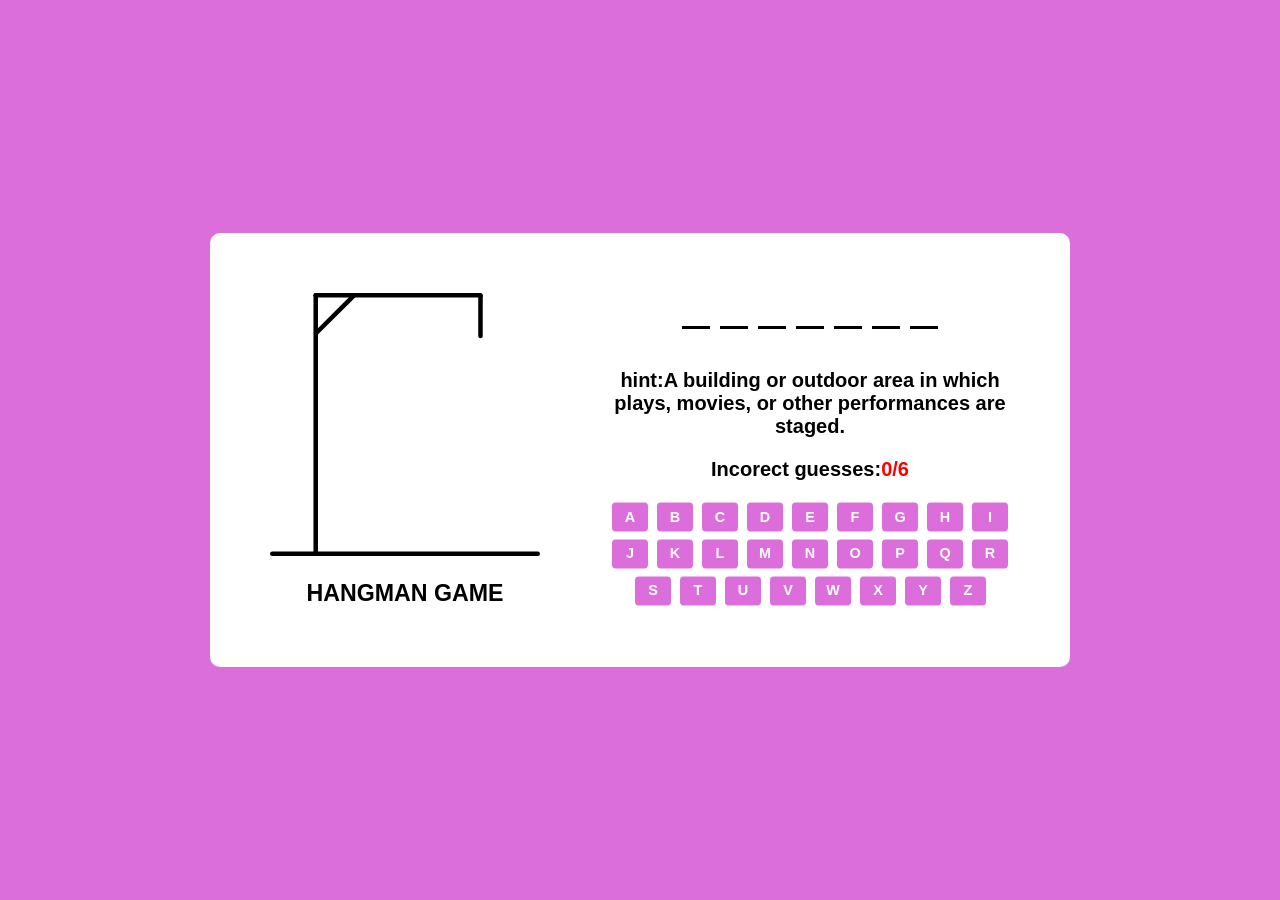
<file: index.html>
<!DOCTYPE html>
<html lang="en">

<head>
    <meta charset="UTF-8">
    <meta name="viewport" content="width=device-width, initial-scale=1.0">
    <title>HangManGame By Aditya</title>
    <link rel="stylesheet" href="style.css">
</head>

<body>
    <div class="game-model">
        <div class="content">
            <img src="./assets/lost.gif" alt="">
            <h1>Game Over!</h1>
            <p>The word was: <b>hangman</b></p>
            <button class="play-again">Play Again</button>
        </div>
    </div>
    <div class="contianer">
        <div class="hangman-box">
            <img src="./assets/hangman-0.svg" alt="handman-image">
            <h1>Hangman Game</h1>
        </div>
        <div class="game-box">
            <ul class="word-display"></ul>
            <h4 class="hint-text">
                hint:<b>this is hint</b>
            </h4>
            <h4 class="guess-text">
                Incorect guesses:<b>0/6</b>
            </h4>
            <div class="keyboard"></div>
        </div>
    </div>



    <script src="./wordList.js"></script>
    <script src="./script.js"></script>
</body>

</html>
</file>
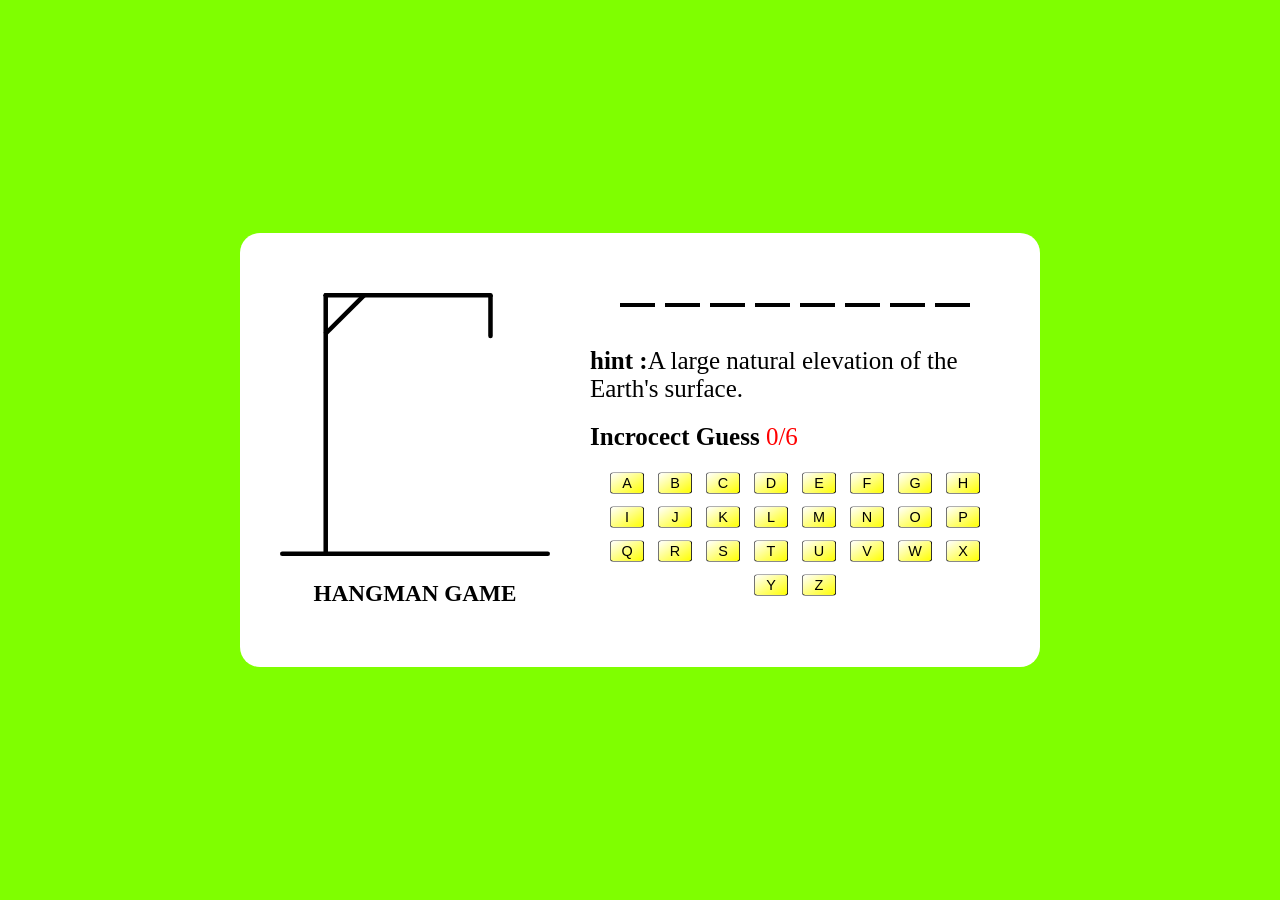
<file: showOrhideModal.html>
<!DOCTYPE html>
<html lang="en">

<head>
    <meta charset="UTF-8">
    <meta name="viewport" content="width=device-width, initial-scale=1.0">
    <title>Document</title>
    <style>
        * {
            box-sizing: border-box;
            margin: 0;
            padding: 0;
        }

        body {
            display: flex;
            align-items: center;
            justify-content: center;
            height: 100vh;
            background-color: chartreuse;
        }

        .container {
            display: flex;
            width: 800px;
            background-color: #fff;
            padding: 60px 40px;
            align-items: center;
            justify-content: center;
            border-radius: 20px;
            gap: 40px;
        }

        .container .hangmanBox img {
            max-width: 270px;

        }

        .hangmanBox h1 {
            font-size: 1.45rem;
            margin-top: 20px;
            text-align: center;
            text-transform: uppercase;
        }

        .gameBox .wordDisplay {
            display: flex;
            margin-bottom: 40px;
            /* background-color: red; */
            gap: 10px;
            justify-content: center;
        }

        .gameBox .wordDisplay .letter {
            width: 35px;
            border-bottom: 4px solid #000;
            list-style-type: none;
            font-size: 20px;
            text-align: center;
            text-transform: uppercase;
            font-weight: bold;
        }

        .wordDisplay .letter.guessed {
            color: rgb(219, 110, 219);
            border-color: transparent;
            margin: -40px 0 30px;
        }

        .gussed {
            color: red;
            font-size: 22px;
        }

        .hintText,
        .guessText {
            margin: 20px 0px;
            font-size: 25px;
            font-weight: 700;
        }

        .hintText b {
            font-weight: 400;
        }

        .guessText b {
            color: red;
            font-weight: 400;
        }

        .keyboard {
            display: flex;
            flex-wrap: wrap;
            justify-content: center;
            margin-top: 10px;
            gap: 10px;
        }

        .keyboard button {
            padding: 2px;
            border-radius: 4px;
            border: 1px outset black;
            color: #000;
            background-image: linear-gradient(to bottom right, white, yellow);
            font-size: 1rem;
            /* width: calc(100% / 9 - 5px); */
            width: 38px;
            transition: all 0.5s ease;
            text-transform: uppercase;
            scale: 0.9;

        }

        .keyboard button:hover {
            color: red;
            background-image: linear-gradient(to bottom right, white, chartreuse);
            scale: 1.02;
            /* border: inset; */
            /* width: 45px; */
        }

        .keyboard button:disabled {
            /* opacity: 0.4; */
            pointer-events: none;
        }

        .keyboard button:disabled::after {
            content: "X";
            color: red;
            position: absolute;
            font-size: 28px;
            height: 100%;
            width: 100%;
            opacity: 1;
            left: 0;
            top: 0;
        }

        .gameModal {
            position: fixed;
            z-index: 999;
            background-color: rgba(0, 0, 0, 0.5);
            height: 100%;
            width: 100%;
            top: 0;
            left: 0;
            display: flex;
            justify-content: center;
            align-items: center;
            pointer-events: none;
            opacity: 0;
            transition: opacity 0.5s ease;
        }

        .gameModal.show {
            pointer-events: auto;
            opacity: 1;
        }

        .gameModal img {
            max-width: 130px;
            transition: all 0.5s ease;
        }

        .gameModal .content {
            background-color: #fff;
            /* height: 220px; */
            width: 350px;
            border-radius: 12px;
            display: flex;
            justify-content: center;
            align-items: center;
            flex-direction: column;
        }

        .gameModal .content h4 {
            margin: 10px 0px;
            font-size: 1.45rem;
        }

        .gameModal .content p {
            font-size: 22px;
            margin-bottom: 10px;

        }

        .gameModal .content b {
            color: red;
        }

        .gameModal button {
            padding: 5px;
            border-radius: 4px;
            border: 1px outset black;
            color: black;
            font-weight: bold;
            background-image: linear-gradient(to bottom right, white, yellow);
            font-size: 1rem;
            /* width: calc(100% / 9 - 5px); */
            /* width: 38px; */
            margin: 10px 0px;
            transition: all 0.5s ease;
            scale: 0.9;
        }

        .gameModal button:hover {
            /* font-size: 1.3rem; */
            scale: 1.3;
        }
    </style>
</head>

<body>
    <div class="gameModal">
        <div class="content">
            <img src="./assets/lost.gif" alt="">
            <h4>Game Over !</h4>
            <p>The correct word was <b>html</b></p>
            <button class="playAgain">Play Again</button>
        </div>
    </div>
    <div class="container">
        <div class="hangmanBox">
            <img src="./assets/hangman-0.svg" alt="hangman pic">
            <h1>Hangman Game</h1>
        </div>
        <div class="gameBox">
            <ul class="wordDisplay">
                <!-- <li class="letter"></li>
                <li class="letter"></li>
                <li class="letter"></li>
                <li class="letter"></li>
                <li class="letter"></li>
                <li class="letter"></li>
                <li class="letter"></li> -->
            </ul>
            <h4 class="hintText">hint :<b>this is hint</b></h4>
            <h4 class="guessText">Incrocect Guess <b>0/6</b></h4>
            <div class="keyboard"></div>
        </div>
    </div>
    <script src="./wordList.js"></script>
    <script>
        const keyboard = document.querySelector(".keyboard");
        const hintText = document.querySelector(".hintText b");
        const wordDisplay = document.querySelector(".wordDisplay");
        const hangmanPic = document.querySelector(".hangmanBox img");
        const guessText = document.querySelector(".guessText b");
        const gameModal = document.querySelector(".gameModal");
        const playAgain = document.querySelector(".playAgain");
        let currentWord, wrongGuess = 0, correctletter = [];
        const maxGuess = 6;

        const resetGame = () => {
            wrongGuess = 0;
            correctletter = [];
            hangmanPic.src = `assets/hangman-${wrongGuess}.svg`;
            guessText.innerHTML = `${wrongGuess}/${maxGuess}`;
            keyboard.querySelectorAll("button").forEach(btn => btn.disabled = false);
            wordDisplay.innerHTML = currentWord.split("").map(() => `<li class="letter"></li>`).join("");
            gameModal.classList.remove("show");

        }
        const randomWord = () => {
            const { word, hint } = wordList[Math.floor(Math.random() * wordList.length)]
            hintText.innerHTML = hint
            currentWord = word;
            console.log(word);

            resetGame();


        }
        const gameOver = (isVictory) => {
            setTimeout(() => {
                if (isVictory) {
                    document.querySelector(".gameModal h4").innerHTML = "Congrats";
                    document.querySelector(".gameModal p").innerHTML = "hurray you win the game";
                    document.querySelector(".gameModal img").src = `assets/victory.gif`;
                }
                else {
                    document.querySelector(".gameModal h4").innerHTML = "You Lost";
                    document.querySelector(".gameModal p").innerHTML = `Correct word was <b>${currentWord}</b>`;
                    document.querySelector(".gameModal img").src = `assets/lost.gif`;
                }
                gameModal.classList.add("show");
            }, 700);
        }

        const initGame = (button, pressedLetter) => {
            if (currentWord.includes(pressedLetter)) {
                [...currentWord].forEach((letter, index) => {
                    if (letter === pressedLetter) {
                        correctletter.push(letter);
                        wordDisplay.querySelectorAll("li")[index].innerHTML = letter;
                    }
                })
            }
            else {
                wrongGuess++;
                hangmanPic.src = `assets/hangman-${wrongGuess}.svg`;
            }
            guessText.innerHTML = `${wrongGuess}/${maxGuess}`;
            button.disabled = true;
            if (correctletter.length === currentWord.length) {
                gameOver(true);
            }
            if (wrongGuess === maxGuess) {
                gameOver(false);
            }

        }
        for (let i = 97; i <= 122; i++) {
            const button = document.createElement("button");
            button.innerHTML = String.fromCharCode(i);
            keyboard.appendChild(button);
            // console.log(button);
            button.addEventListener("click", e => initGame(e.target, String.fromCharCode(i)));
        }
        randomWord();
        playAgain.addEventListener("click", randomWord);
    </script>
</body>

</html>
</file>
<file: style.css>
* {
    margin: 0;
    padding: 0;
    box-sizing: border-box;
    font-family: 'Lucida Sans', 'Lucida Sans Regular', 'Lucida Grande', 'Lucida Sans Unicode', Geneva, Verdana, sans-serif;
}

body {
    display: flex;
    justify-content: center;
    align-items: center;
    /* height: 100vh; */
    min-height: 100vh;
    padding: 0 10px;
    background-color: rgb(219, 110, 219);
}

.contianer {
    width: 860px;
    background-color: #fff;
    display: flex;
    padding: 60px;
    gap: 70px;
    align-items: flex-end;
    border-radius: 10px;
}

.hangman-box img {
    max-width: 270px;
}

.hangman-box h1 {
    font-size: 1.45rem;
    margin-top: 20px;
    text-align: center;
    text-transform: uppercase;
}

.word-display {
    display: flex;
    /* gap: 20px; */
    list-style-type: none;
    gap: 10px;
    justify-content: center;
    align-items: center;
}

.word-display .letter {
    width: 28px;
    margin-bottom: 40px;
    border-bottom: 3px solid #000;
    font-size: 2rem;
    font-weight: 600;
    text-transform: uppercase;
    text-align: center;
}

.word-display .letter.guessed {
    color: rgb(219, 110, 219);
    border-color: transparent;
    margin: -40px 0 30px;
}

.game-box h4 {
    font-size: 1.25rem;
    margin-bottom: 20px;
    text-align: center;
    font-weight: 700;
}

.game-box h4 b {

    font-weight: bold;
}

.game-box .guess-text b {
    color: red;
}

:where(.game-model, .keyboard) button {
    color: #fff;
    color: #fff;
    font-size: 1rem;

    font-weight: 600;
    text-transform: uppercase;
    background-color: rgb(219, 110, 219);
    border: none;
    border-radius: 4px;
    scale: 0.9;
    transition: all 0.2s ease;

}

.keyboard {
    display: flex;
    gap: 5px;
    flex-wrap: wrap;
    justify-content: center;
}

.keyboard button {
    /* width: calc(100% / 9 - 5px); */
    width: 40px;

    padding: 7px 0;

}

.keyboard button[disabled] {
    opacity: 0.6;
    pointer-events: none;
}

.keyboard button:hover {
    background-color: rgb(219, 110, 219, 0.8);
    cursor: pointer;
    scale: 1;
    color: red;

}

.game-model {
    position: fixed;
    background-color: rgba(0, 0, 0, 0.5);
    left: 0;
    top: 0;
    width: 100%;
    height: 100%;
    display: flex;
    justify-content: center;
    align-items: center;
    z-index: 999;
    pointer-events: none;
    /* display: none; */
    opacity: 0;

    transition: all 0.4s ease;
}

.game-model.show {
    /* display: block; */
    pointer-events: auto;
    opacity: 1;
}

.game-model .content {
    background-color: #fff;
    max-width: 400px;
    width: 100%;
    text-align: center;
    border-radius: 10px;

}

.game-model img {
    width: 100px;
    margin: 10px 0;

}

.game-model h1 {
    font-size: 2rem;
    margin: 10px 0;
}

.game-model p {
    font-size: 1.25rem;
    margin: 10px 0;
}

.game-model p b {
    color: red;
}

.game-model .play-again {
    background-color: rgb(219, 110, 219);
    color: #fff;
    border: none;
    padding: 10px 20px;
    font-size: 1rem;
    font-weight: 600;
    text-transform: uppercase;
    border-radius: 4px;
    margin-bottom: 20px;
    scale: 0.9;
    transition: all 0.2s ease;
}

.game-model .play-again:hover {
    background-color: rgb(219, 110, 219, 0.8);
    cursor: pointer;
    color: red;
    scale: 1;
}

@media screen and (max-width: 900px) {
    .contianer {
        width: 100%;
        flex-direction: column;
        padding: 30px;
    }

    .hangman-box img {
        max-width: 100%;
    }


}
</file>
